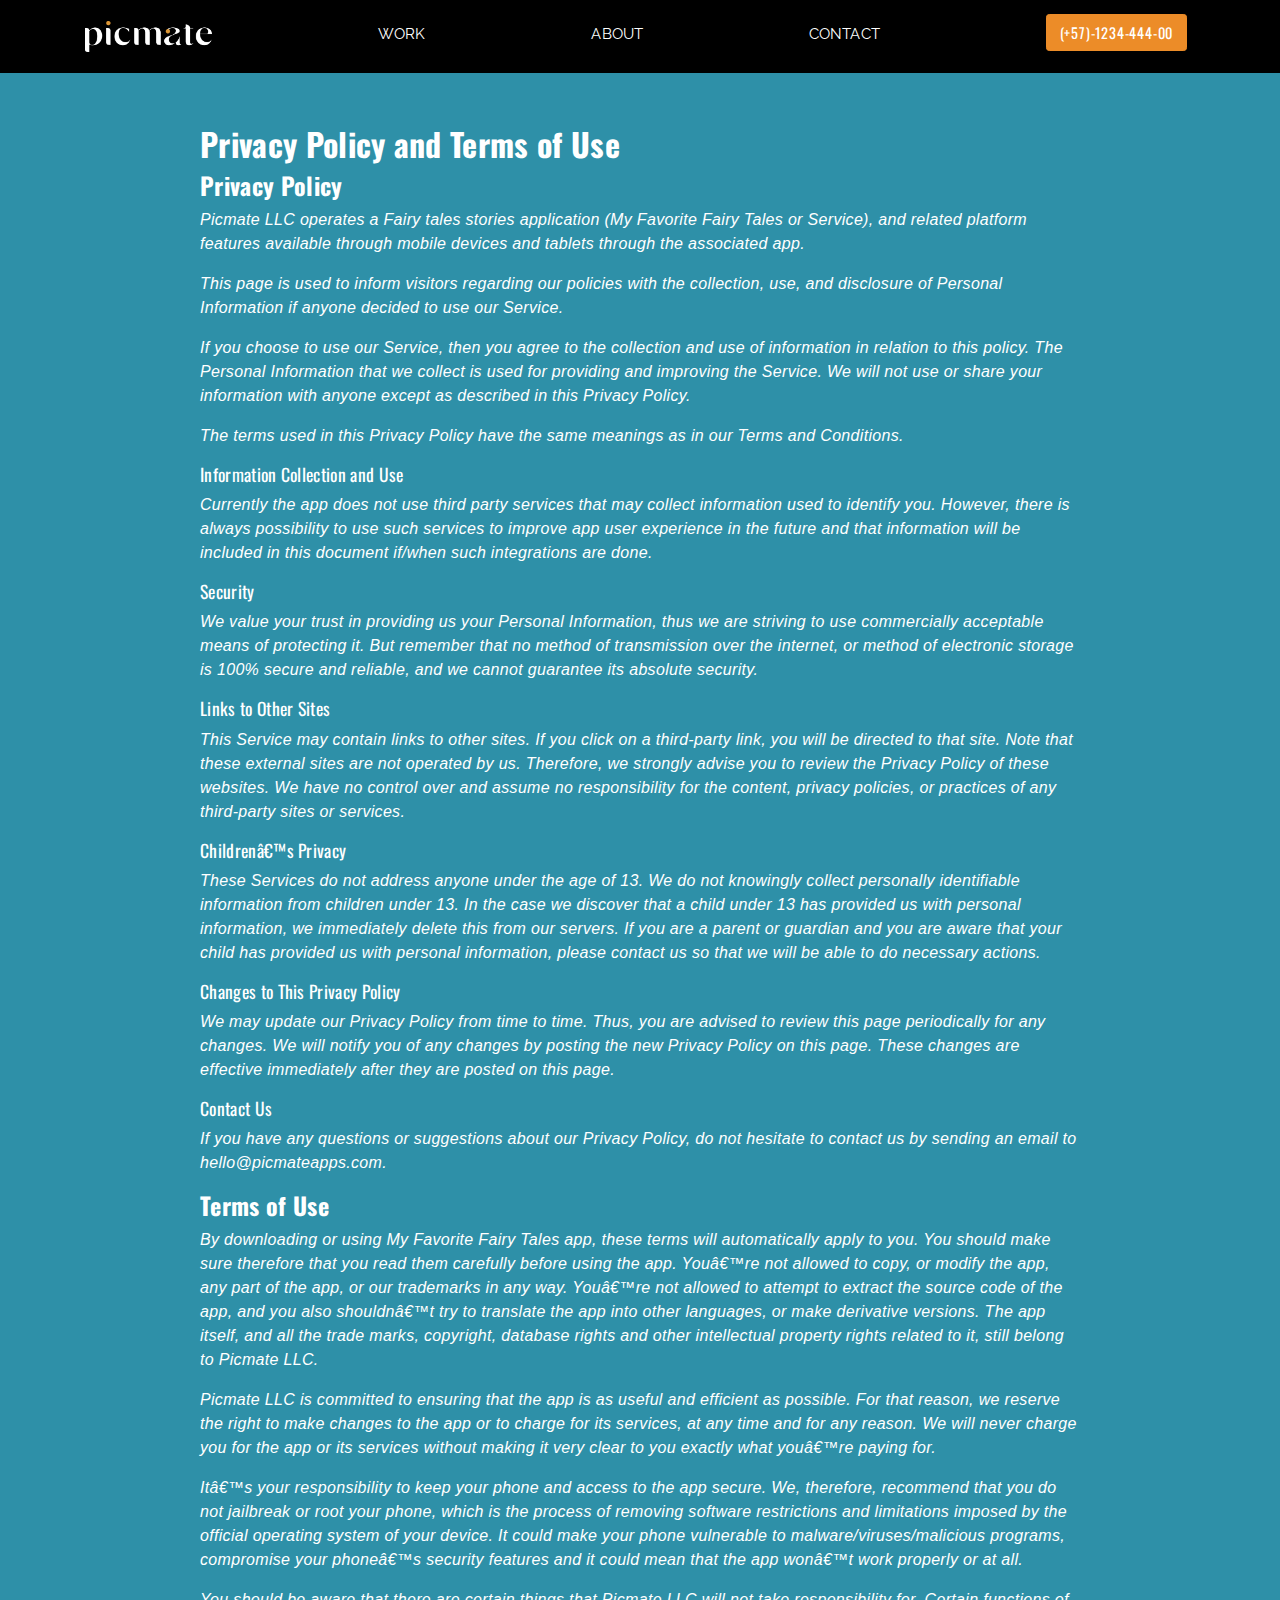
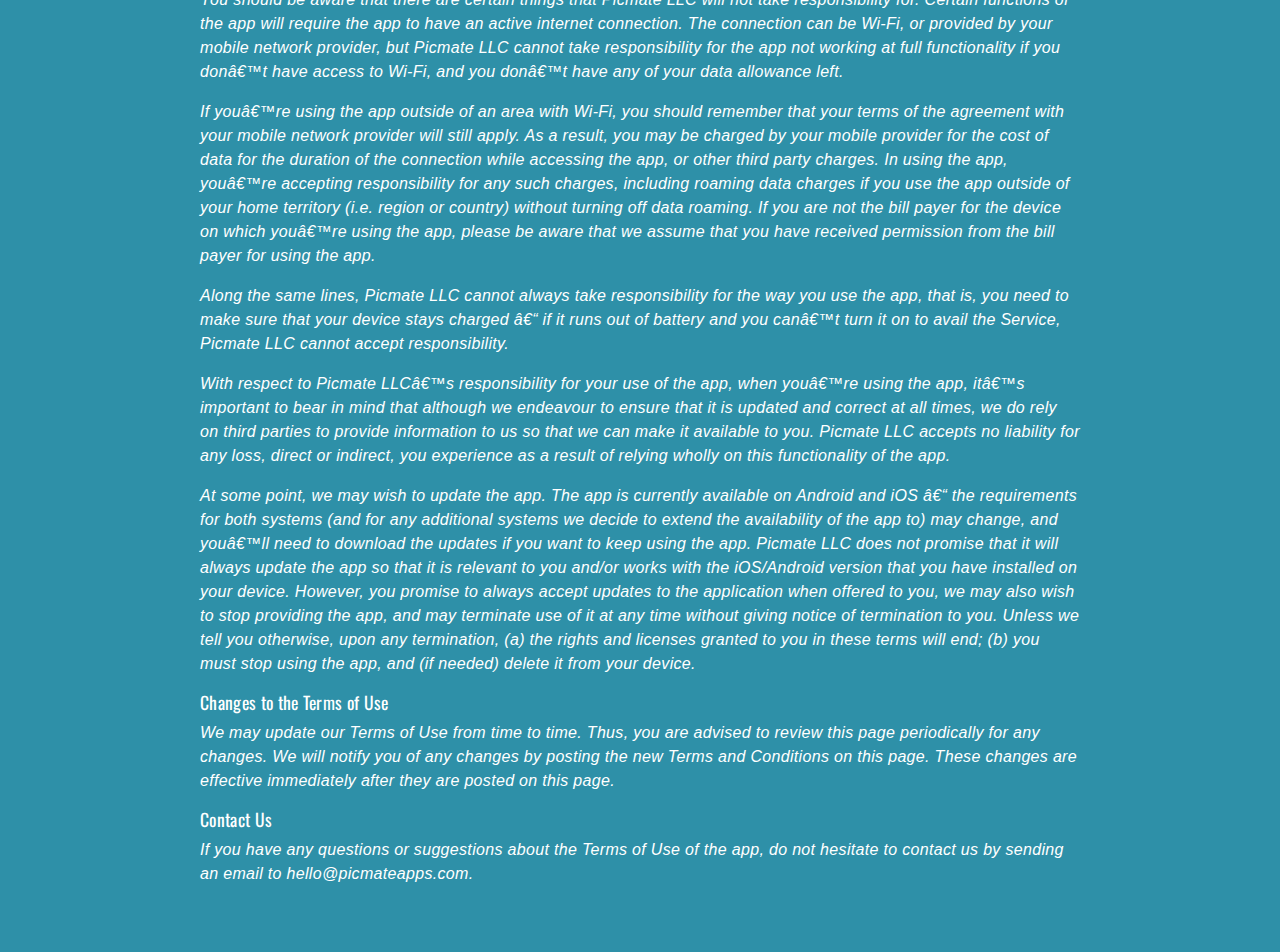
<file: PICMATE/privacy.html>
<!DOCTYPE html>
<html lang="en">
<head>
    <meta charset="UTF-8">
    <meta http-equiv="X-UA-Compatible" content="IE=edge">
    <meta name="viewport" content="width=device-width, initial-scale=1.0">
    <title>PICMATE PRIVACY POLICY</title>
    <link rel="stylesheet" href="style2.css">
    <link rel="stylesheet" href="style.css">
</head>
<body>
    <!-- Header -->
    <div class="menu-sticked">
        <header>
          <div class="container">
            <div class="row align-items-center">
              <div class="logo">
                <img src="logo.png" alt="logo" style="    width: 127px;">
              </div>
  
              <nav>
                <ul>
                  <li><a href="#work">Work</a></li>
                  <li><a href="#about">About</a></li>
                  <li><a href="#contact">Contact</a></li>
                  <li class=" d-none d-sm-block">
                    <div class="phone">
                      <a class="btn btn-primary btn-sm" href="tel:(+57)-1234-444-00" role="button"><span>(+57)-1234-444-00</span></a>
                    </div>
                  </li>
                </ul>
                <div class="phone d-sm-none mt-3">
                  <a class="btn btn-primary btn-sm" href="tel:(+57)-1234-444-00" role="button"><span>(+57)-1234-444-00</span></a>
                </div>
              </nav>
            </div>
          </div>
        </header>
      </div>
      <!-- Header -->
    <section class="Privacy"> 
        <h2>Privacy Policy and Terms of Use</h2>
       <h4>Privacy Policy</h4> 
       <p> Picmate LLC operates a Fairy tales stories application (My Favorite Fairy Tales or Service), and related platform features available through mobile devices and tablets through the associated app.</p>
        
    <p>This page is used to inform visitors regarding our policies with the collection, use, and disclosure of Personal Information if anyone decided to use our Service.</p>
        
<p>If you choose to use our Service, then you agree to the collection and use of information in relation to this policy. The Personal Information that we collect is used for providing and improving the Service. We will not use or share your information with anyone except as described in this Privacy Policy.</p>
        
<p>The terms used in this Privacy Policy have the same meanings as in our Terms and Conditions.</p>
        
<h6>Information Collection and Use</h6>

<p>Currently the app does not use third party services that may collect information used to identify you. However, there is always possibility to use such services to improve app user experience in the future and that information will be included in this document if/when such integrations are done.</p>
        
       <h6> Security</h6>
        
    <p> We value your trust in providing us your Personal Information, thus we are striving to use commercially acceptable means of protecting it. But remember that no method of transmission over the internet, or method of electronic storage is 100% secure and reliable, and we cannot guarantee its absolute security.</p>
        
       <h6> Links to Other Sites</h6>
        
    <p>This Service may contain links to other sites. If you click on a third-party link, you will be directed to that site. Note that these external sites are not operated by us. Therefore, we strongly advise you to review the Privacy Policy of these websites. We have no control over and assume no responsibility for the content, privacy policies, or practices of any third-party sites or services.</p>
        
        <h6>Childrenâ€™s Privacy</h6>
        
    <p>These Services do not address anyone under the age of 13. We do not knowingly collect personally identifiable information from children under 13. In the case we discover that a child under 13 has provided us with personal information, we immediately delete this from our servers. If you are a parent or guardian and you are aware that your child has provided us with personal information, please contact us so that we will be able to do necessary actions.</p>
        
        <h6>Changes to This Privacy Policy
        </h6>
    <p>We may update our Privacy Policy from time to time. Thus, you are advised to review this page periodically for any changes. We will notify you of any changes by posting the new Privacy Policy on this page. These changes are effective immediately after they are posted on this page.</p>
        
        <h6>Contact Us</h6>
        
    <p>If you have any questions or suggestions about our Privacy Policy, do not hesitate to contact us by sending an email to <a class="mail" href="mailto:hello@picmateapps.com"> hello@picmateapps.com</a>.</p>
        
         
        
        <h4>Terms of Use</h4>
    <p>By downloading or using My Favorite Fairy Tales app, these terms will automatically apply to you. You should make sure therefore that you read them carefully before using the app. Youâ€™re not allowed to copy, or modify the app, any part of the app, or our trademarks in any way. Youâ€™re not allowed to attempt to extract the source code of the app, and you also shouldnâ€™t try to translate the app into other languages, or make derivative versions. The app itself, and all the trade marks, copyright, database rights and other intellectual property rights related to it, still belong to Picmate LLC.</p>
        
<p> Picmate LLC is committed to ensuring that the app is as useful and efficient as possible. For that reason, we reserve the right to make changes to the app or to charge for its services, at any time and for any reason. We will never charge you for the app or its services without making it very clear to you exactly what youâ€™re paying for.</p>
        
    <p>Itâ€™s your responsibility to keep your phone and access to the app secure. We, therefore, recommend that you do not jailbreak or root your phone, which is the process of removing software restrictions and limitations imposed by the official operating system of your device. It could make your phone vulnerable to malware/viruses/malicious programs, compromise your phoneâ€™s security features and it could mean that the app wonâ€™t work properly or at all.</p>
        
        <p> You should be aware that there are certain things that Picmate LLC will not take responsibility for. Certain functions of the app will require the app to have an active internet connection. The connection can be Wi-Fi, or provided by your mobile network provider, but Picmate LLC cannot take responsibility for the app not working at full functionality if you donâ€™t have access to Wi-Fi, and you donâ€™t have any of your data allowance left.</p>
        
            <p>If youâ€™re using the app outside of an area with Wi-Fi, you should remember that your terms of the agreement with your mobile network provider will still apply. As a result, you may be charged by your mobile provider for the cost of data for the duration of the connection while accessing the app, or other third party charges. In using the app, youâ€™re accepting responsibility for any such charges, including roaming data charges if you use the app outside of your home territory (i.e. region or country) without turning off data roaming. If you are not the bill payer for the device on which youâ€™re using the app, please be aware that we assume that you have received permission from the bill payer for using the app.</p>
        
                <p>Along the same lines, Picmate LLC cannot always take responsibility for the way you use the app, that is, you need to make sure that your device stays charged â€“ if it runs out of battery and you canâ€™t turn it on to avail the Service, Picmate LLC cannot accept responsibility.</p>
        
                    <p> With respect to Picmate LLCâ€™s responsibility for your use of the app, when youâ€™re using the app, itâ€™s important to bear in mind that although we endeavour to ensure that it is updated and correct at all times, we do rely on third parties to provide information to us so that we can make it available to you. Picmate LLC accepts no liability for any loss, direct or indirect, you experience as a result of relying wholly on this functionality of the app.</p>
        
                        <p> At some point, we may wish to update the app. The app is currently available on Android and iOS â€“ the requirements for both systems (and for any additional systems we decide to extend the availability of the app to) may change, and youâ€™ll need to download the updates if you want to keep using the app. Picmate LLC does not promise that it will always update the app so that it is relevant to you and/or works with the iOS/Android version that you have installed on your device. However, you promise to always accept updates to the application when offered to you, we may also wish to stop providing the app, and may terminate use of it at any time without giving notice of termination to you. Unless we tell you otherwise, upon any termination, (a) the rights and licenses granted to you in these terms will end; (b) you must stop using the app, and (if needed) delete it from your device.</p>
        
        <h6>Changes to the Terms of Use</h6>
        
    <p>We may update our Terms of Use from time to time. Thus, you are advised to review this page periodically for any changes. We will notify you of any changes by posting the new Terms and Conditions on this page. These changes are effective immediately after they are posted on this page.</p>
        
        <h6>Contact Us</h6>
        
    <p>  If you have any questions or suggestions about the Terms of Use of the app, do not hesitate to contact us by sending an email to <a class="mail" href="mailto:hello@picmateapps.com"> hello@picmateapps.com</a>.</p>
        
         
        
         
    </section>
</body>
</html>
</file>
<file: PICMATE/style2.css>
@import url("https://fonts.googleapis.com/css?family=Oswald:600|Raleway:500i,700&display=swap");
.Privacy{
    padding: 125Px 200Px 50Px 200Px;
    font-family: -apple-system, BlinkMacSystemFont, "Segoe UI", Roboto, "Helvetica Neue", Arial, "Noto Sans", sans-serif, "Apple Color Emoji", "Segoe UI Emoji", "Segoe UI Symbol", "Noto Color Emoji";
    background-color: #2E90A8;
    color: #fff;
}
p{
    font-size: 1rem;
}
h6{
    font-size: 1.1rem !important;
    font-weight: 400 !important;
}
h4{
    font-size: 1.5rem !important;
}
h2{
    font-size: 2rem !important;
}
a{
    color: #fff;
    cursor: pointer;
}
</file>
